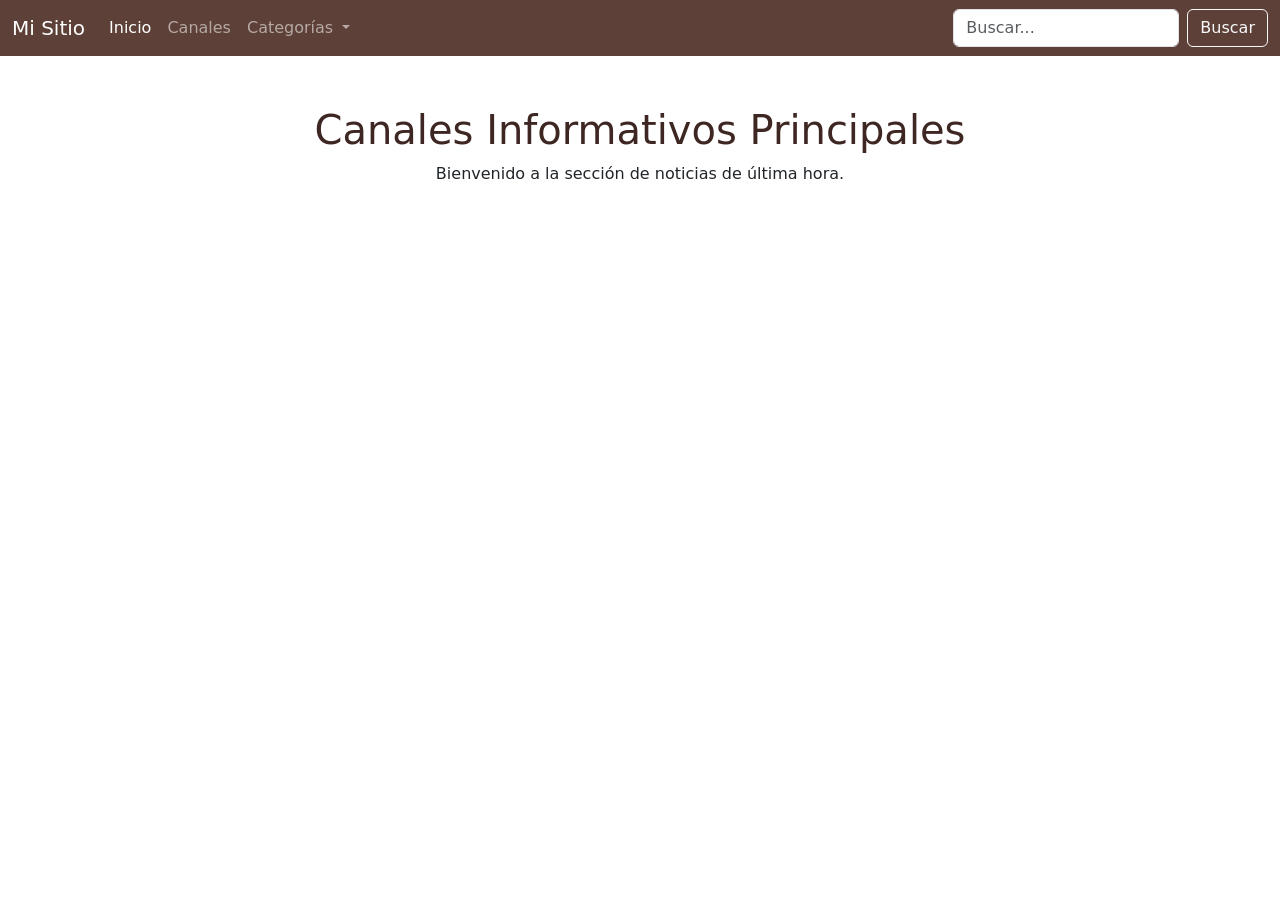
<file: canales.html>
<!DOCTYPE html>
<html lang="es">
<head>
    <meta charset="UTF-8">
    <meta name="viewport" content="width=device-width, initial-scale=1.0">
    <title>Canales Principales</title>
    <link href="https://cdn.jsdelivr.net/npm/bootstrap@5.3.0/dist/css/bootstrap.min.css" rel="stylesheet">
    
    <style>
        /* Personalización del color café */
        .bg-brown {
            background-color: #5D4037 !important; /* Café oscuro */
        }
        
        /* Ajuste para que el título principal tenga espacio */
        .main-title {
            margin-top: 50px;
            text-align: center;
            color: #3e2723;
        }
    </style>
</head>
<body>

    <nav class="navbar navbar-expand-lg navbar-dark bg-brown">
      <div class="container-fluid">
        <a class="navbar-brand" href="./contactanos.html">Mi Sitio</a>
        <button class="navbar-toggler" type="button" data-bs-toggle="collapse" data-bs-target="#navbarSupportedContent" aria-controls="navbarSupportedContent" aria-expanded="false" aria-label="Toggle navigation">
          <span class="navbar-toggler-icon"></span>
        </button>
        <div class="collapse navbar-collapse" id="navbarSupportedContent">
          <ul class="navbar-nav me-auto mb-2 mb-lg-0">
            <li class="nav-item">
              <a class="nav-link active" aria-current="page" href="#">Inicio</a>
            </li>
            <li class="nav-item">
              <a class="nav-link" href="#">Canales</a>
            </li>
            <li class="nav-item dropdown">
              <a class="nav-link dropdown-toggle" href="#" role="button" data-bs-toggle="dropdown" aria-expanded="false">
                Categorías
              </a>
              <ul class="dropdown-menu">
                <li><a class="dropdown-item" href="#">Noticias</a></li>
                <li><a class="dropdown-item" href="#">Deportes</a></li>
                <li><hr class="dropdown-divider"></li>
                <li><a class="dropdown-item" href="#">Tecnología</a></li>
              </ul>
            </li>
          </ul>
          <form class="d-flex" role="search">
            <input class="form-control me-2" type="search" placeholder="Buscar..." aria-label="Search">
            <button class="btn btn-outline-light" type="submit">Buscar</button>
          </form>
        </div>
      </div>
    </nav>

    <div class="container">
        <h1 class="main-title">Canales Informativos Principales</h1>
        <p class="text-center">Bienvenido a la sección de noticias de última hora.</p>
    </div>

    <script src="https://cdn.jsdelivr.net/npm/bootstrap@5.3.0/dist/js/bootstrap.bundle.min.js"></script>
</body>
</html>
</file>
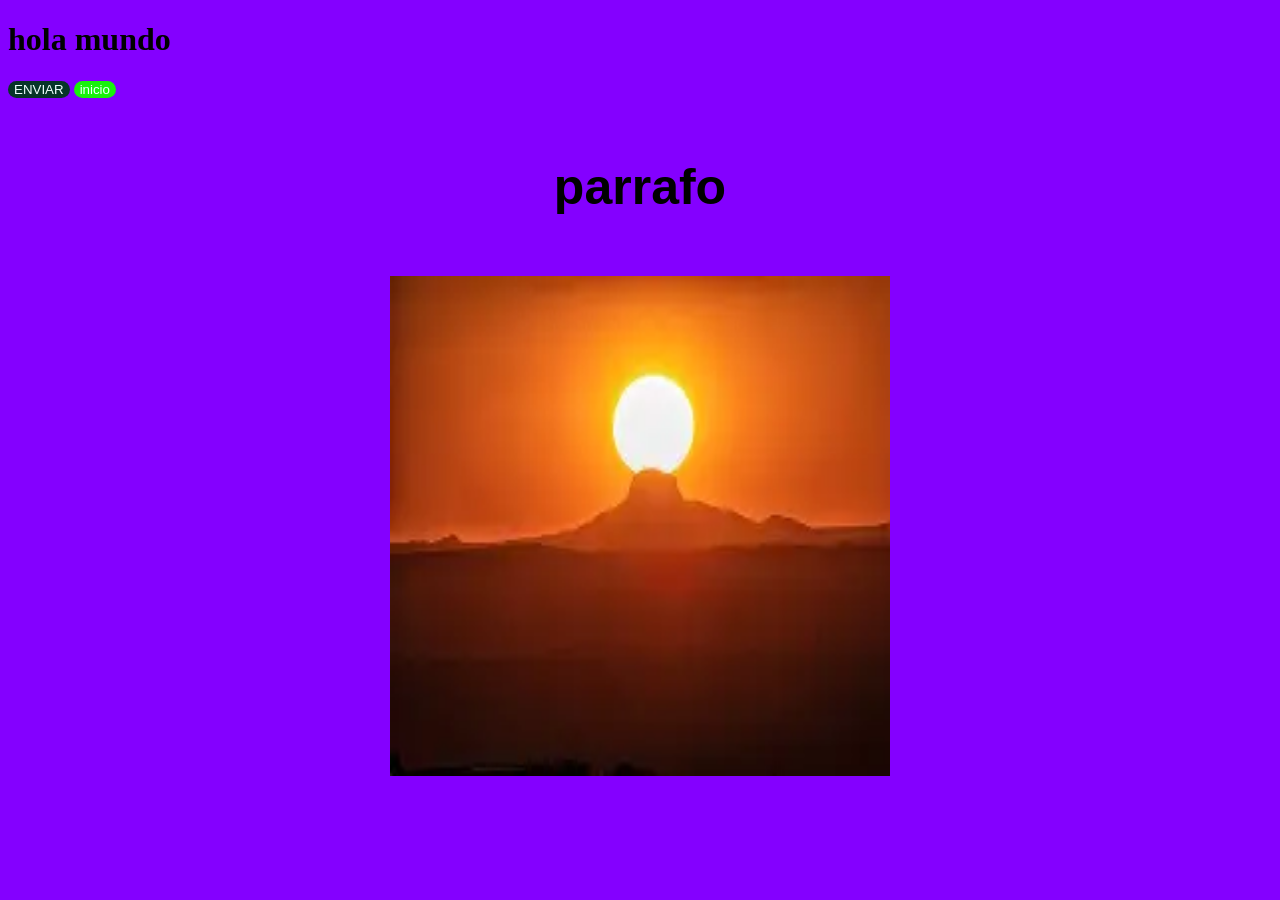
<file: clase2.html>
<!DOCTYPE html>
<html lang="en">
<head>
    <meta charset="UTF-8">
    <meta name="viewport" content="width=device-width, initial-scale=1.0">
    <title>Clase 2</title>
    <!--unir los archivos  -->
    <link rel="stylesheet" href="./Estilos.css">
    
</head>
<body>
    <h1>hola mundo</h1>

        <!-- botones  --> 

  <button class="btnSucess" >ENVIAR</button>
   <button>inicio</button>
   <p>parrafo</p>
   <!--imagen con tamaño --> 
<img src="./imagen001.webp" 
     alt="Descripción" 
     width="500px" 
     height="500px" >
    
</body>
</html>
</file>
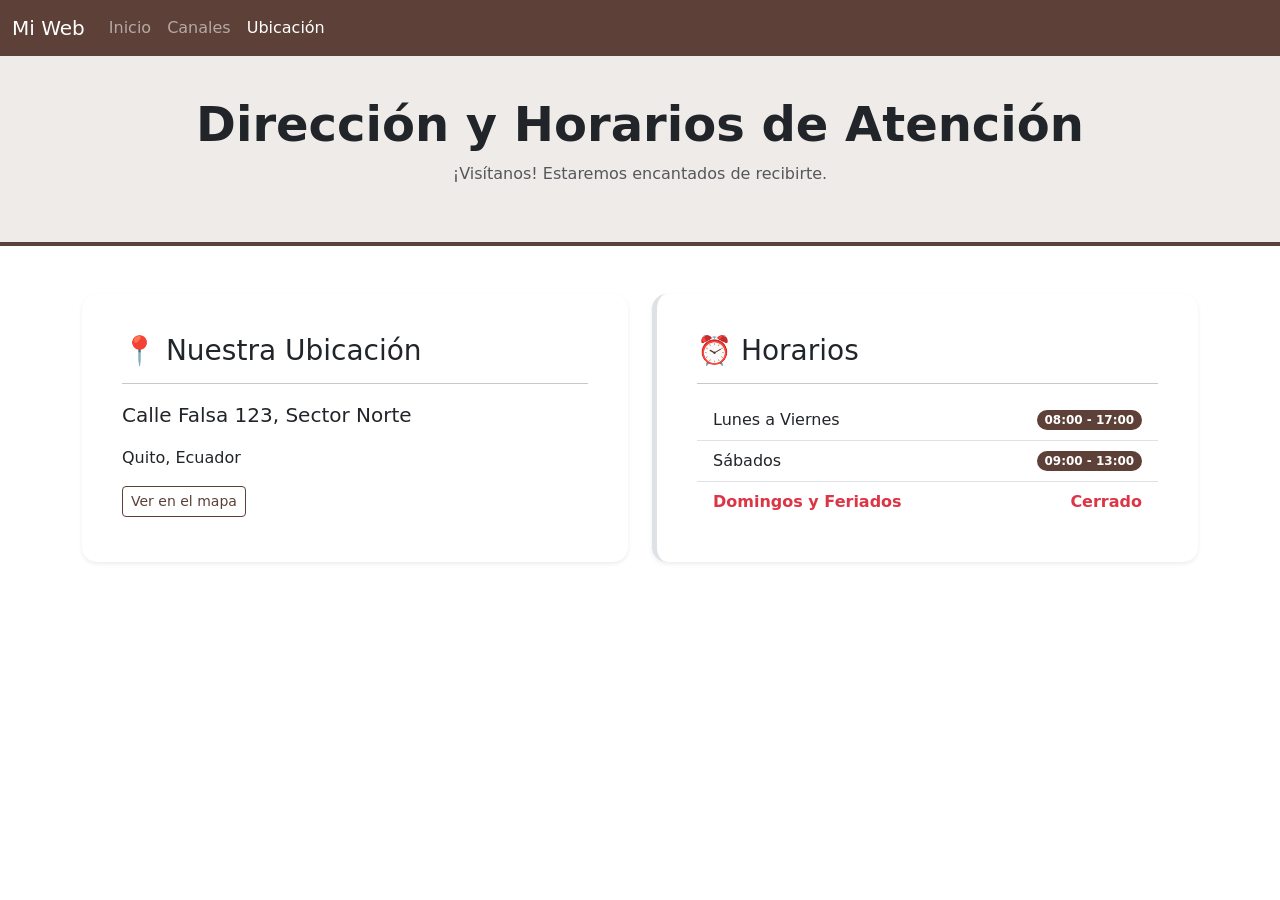
<file: contactanos.html>
<!DOCTYPE html>
<html lang="es">
<head>
    <meta charset="UTF-8">
    <meta name="viewport" content="width=device-width, initial-scale=1.0">
    <title>Dirección y Horarios - Mi Página Web 2</title>
    <link href="https://cdn.jsdelivr.net/npm/bootstrap@5.3.0/dist/css/bootstrap.min.css" rel="stylesheet">
    
    <style>
        .bg-brown {
            background-color: #5D4037 !important; /* El café que elegimos */
        }
        .header-custom {
            padding: 40px 0;
            background-color: #efebe9; /* Un tono café muy clarito para el fondo */
            border-bottom: 4px solid #5D4037;
        }
        .card-info {
            border: none;
            border-radius: 15px;
            transition: transform 0.3s;
        }
        .card-info:hover {
            transform: translateY(-5px);
        }
    </style>
</head>
<body>

    <nav class="navbar navbar-expand-lg navbar-dark bg-brown">
      <div class="container-fluid">
        <a class="navbar-brand" href="#">Mi Web</a>
        <button class="navbar-toggler" type="button" data-bs-toggle="collapse" data-bs-target="#navbarNav">
          <span class="navbar-toggler-icon"></span>
        </button>
        <div class="collapse navbar-collapse" id="navbarNav">
          <ul class="navbar-nav">
            <li class="nav-item"><a class="nav-link" href="index.html">Inicio</a></li>
            <li class="nav-item"><a class="nav-link" href="canales.html">Canales</a></li>
            <li class="nav-item"><a class="nav-link active" href="#">Ubicación</a></li>
          </ul>
        </div>
      </div>
    </nav>

    <header class="header-custom text-center mb-5">
        <div class="container">
            <h1 class="display-5 fw-bold text-brown">Dirección y Horarios de Atención</h1>
            <p class="text-muted">¡Visítanos! Estaremos encantados de recibirte.</p>
        </div>
    </header>

    <div class="container">
        <div class="row g-4">
            <div class="col-md-6">
                <div class="card card-info shadow-sm h-100 p-4">
                    <div class="card-body">
                        <h3 class="card-title text-brown">📍 Nuestra Ubicación</h3>
                        <hr>
                        <p class="fs-5">Calle Falsa 123, Sector Norte</p>
                        <p>Quito, Ecuador</p>
                        <a href="https://maps.google.com" target="_blank" class="btn btn-outline-brown btn-sm" style="color: #5D4037; border-color: #5D4037;">Ver en el mapa</a>
                    </div>
                </div>
            </div>

            <div class="col-md-6">
                <div class="card card-info shadow-sm h-100 p-4 border-start border-brown border-5">
                    <div class="card-body">
                        <h3 class="card-title text-brown">⏰ Horarios</h3>
                        <hr>
                        <ul class="list-group list-group-flush">
                            <li class="list-group-item d-flex justify-content-between align-items-center">
                                Lunes a Viernes
                                <span class="badge bg-brown rounded-pill">08:00 - 17:00</span>
                            </li>
                            <li class="list-group-item d-flex justify-content-between align-items-center">
                                Sábados
                                <span class="badge bg-brown rounded-pill">09:00 - 13:00</span>
                            </li>
                            <li class="list-group-item d-flex justify-content-between align-items-center text-danger fw-bold">
                                Domingos y Feriados
                                <span>Cerrado</span>
                            </li>
                        </ul>
                    </div>
                </div>
            </div>
        </div>
    </div>

    <script src="https://cdn.jsdelivr.net/npm/bootstrap@5.3.0/dist/js/bootstrap.bundle.min.js"></script>
</body>
</html>
</file>
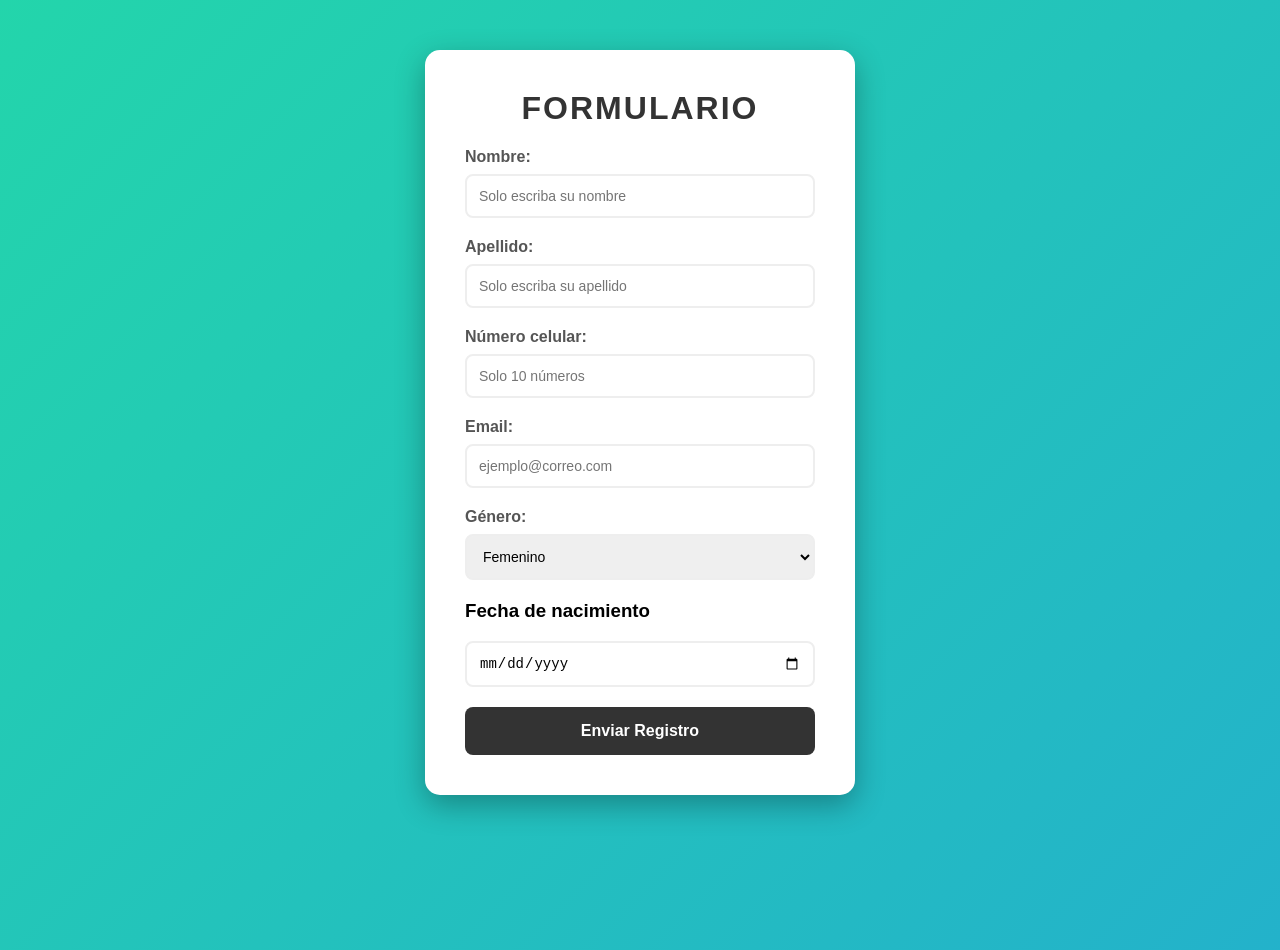
<file: ejemploformulario2.html>
<!DOCTYPE html>
<html lang="es">
<head>
    <meta charset="UTF-8">
    <meta name="viewport" content="width=device-width, initial-scale=1.0">
    <title>Formulario Animado</title>
    <style>
        /* ANIMACIÓN DE FONDO */
        @keyframes fondoAnimado {
            0% { background-position: 0% 50%; }
            50% { background-position: 100% 50%; }
            100% { background-position: 0% 50%; }
        }

        body {
            display: flex;
            justify-content: center; 
            align-items: flex-start; 
            min-height: 100vh;
            margin: 0;
            padding-top: 50px;
            font-family: 'Segoe UI', sans-serif;
            
            /* Configuración del fondo animado */
            background: linear-gradient(-45deg, #ee7752, #e73c7e, #23a6d5, #23d5ab);
            background-size: 400% 400%;
            animation: fondoAnimado 15s ease infinite;
        }
        
        .contenedor-formulario {
            background: white;
            padding: 40px;
            border-radius: 15px;
            box-shadow: 0 10px 30px rgba(0,0,0,0.3); 
            width: 350px;
        }

        h1 {
            text-align: center;
            color: #333;
            margin-top: 0;
            letter-spacing: 2px;
        }

        .campo {
            margin-bottom: 20px; 
        }

        label {
            display: block; 
            margin-bottom: 8px;
            font-weight: bold;
            color: #555;
        }

        input, select {
            padding: 12px;
            width: 100%; 
            border: 2px solid #eee;
            border-radius: 8px;
            box-sizing: border-box;
            font-size: 14px;
        }

        input:focus {
            border-color: #23a6d5;
            outline: none;
        }

        .btnSucess {
            background-color: #333;
            color: white;
            border: none;
            padding: 15px;
            border-radius: 8px;
            cursor: pointer;
            width: 100%;
            font-size: 16px;
            font-weight: bold;
            transition: transform 0.2s;
        }

        .btnSucess:hover {
            transform: scale(1.02);
            background-color: #000;
        }
    </style>
</head>
<body>

    <div class="contenedor-formulario">
        <h1>FORMULARIO</h1>

        <form id="miFormulario"> 
            <div class="campo">
                <label for="nombre">Nombre:</label>
                <input type="text" id="nombre" name="nombre" 
                       placeholder="Solo escriba su nombre" 
                       oninput="validarTexto(this)" required>
            </div>

            <div class="campo">
                <label for="apellido">Apellido:</label>
                <input type="text" id="apellido" name="apellido" 
                       placeholder="Solo escriba su apellido" 
                       oninput="validarTexto(this)" required>
            </div>

            <div class="campo">
                <label for="celular">Número celular:</label>
                <input type="text" id="celular" name="celular" 
                       maxlength="10"
                       placeholder="Solo 10 números" 
                       oninput="validarNumero(this)" required>
            </div>

            <div class="campo">
                <label for="email">Email:</label>
                <input type="email" id="email" name="email" 
                       placeholder="ejemplo@correo.com" required>
            </div>

            <div class="campo">
                <label for="genero">Género:</label>
                <select id="genero" name="genero">
                    <option value="femenino">Femenino</option>
                    <option value="masculino">Masculino</option>
                    <option value="otro">Otro</option>
                </select>
            </div>
          
            <div class="campo">
                <h3>Fecha de nacimiento</h3>
                <input type="date" id="fecha" name="fecha" required>
            </div>

            <button type="submit" class="btnSucess">
                Enviar Registro
            </button>
        </form>
    </div>

    <script>
        function validarTexto(input) {
            if (/[^a-zA-ZáéíóúÁÉÍÓÚñÑ ]/.test(input.value)) {
                alert("Solo se permite texto");
                input.value = input.value.replace(/[^a-zA-ZáéíóúÁÉÍÓÚñÑ ]/g, ""); 
            }
        }

        function validarNumero(input) {
            if (/[^0-9]/.test(input.value)) {
                alert("Solo se permiten números");
                input.value = input.value.replace(/[^0-9]/g, "");
            }
        }

        document.getElementById('miFormulario').addEventListener('submit', function(e) {
            e.preventDefault();
            const celular = document.getElementById('celular').value;
            if (celular.length < 10) {
                alert("El celular debe tener exactamente 10 dígitos");
            } else {
                alert('Su formulario fue correcto');
            }
        });
    </script>
    
</body>
</html>
</file>
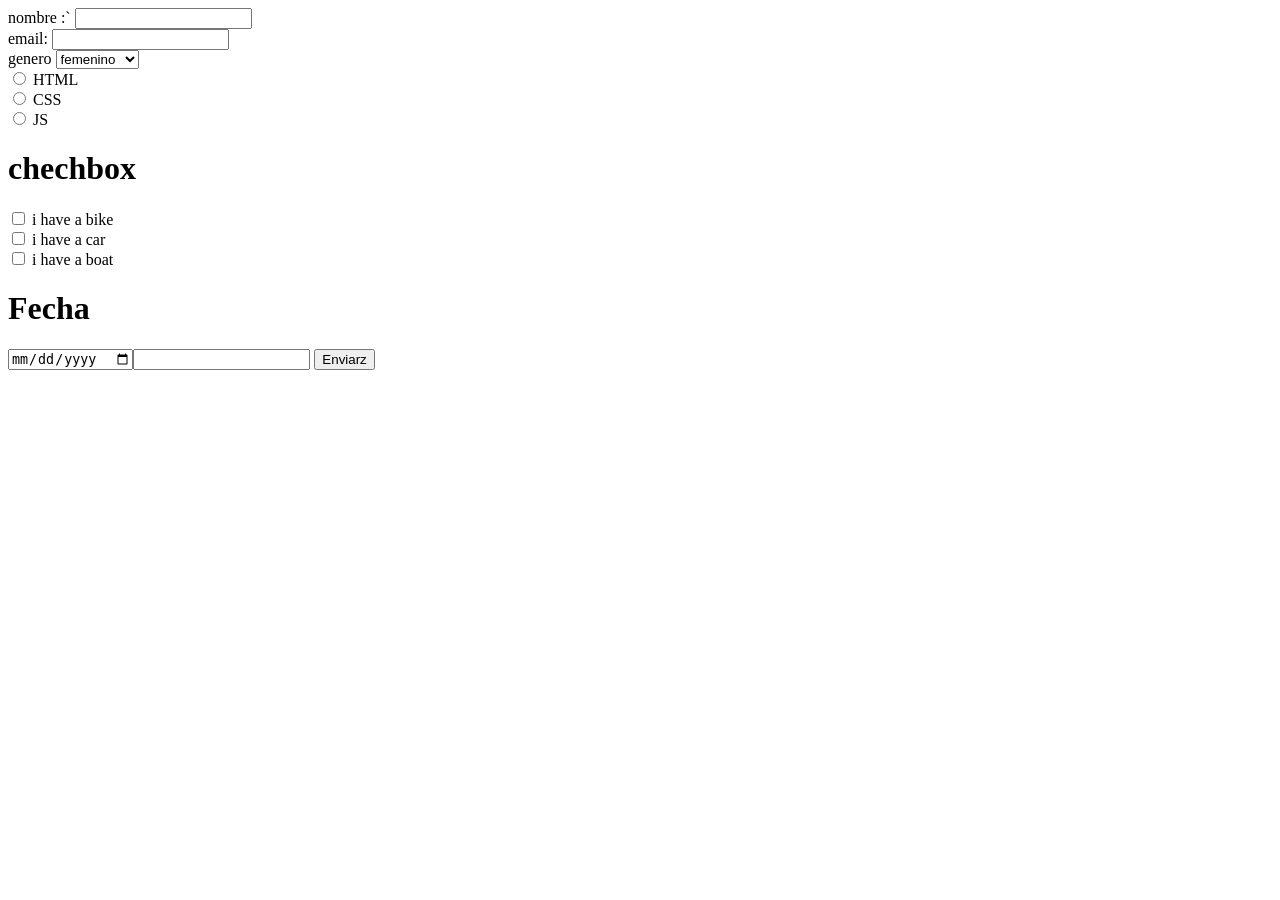
<file: formulario.html>
<!DOCTYPE html>
<html lang="en">
<head>
    <meta charset="UTF-8">
    <meta name="viewport" content="width=device-width, initial-scale=1.0">
    <title>Document</title>
</head>
<body>
    <form> <!-- formulario  --> 
        <label form="nombre">nombre :</label>` <!--renglon para poner nombre-->
        <input type="password"></input>  <!--define el tipo -->
        <br>

        <label for="email">email:</label><!--para poner el email-->
        <input type="email"></input><!--el tipo-->
        <br>

        <label for="genero">genero</label><!--barrita donde se despliefga diferentes opciones para escoger-->
        <select name="genero">
            <option value="femenino">femenino</option><!--opciones a escoger-->
            <option value="masculino">masculino</option>
        </select>
        <br>
        <input type="radio" id="html" name="fav_languaje" value="HTML">
        <label for="html">HTML</label><br>
        <input type="radio" id="css" name="fav_languaje" value="css">
        <label for="css">CSS</label><br>
        <input type="radio" id=" javascript" name="fav_languaje" value="javascript">
        <label for="javascript">JS</label>
        <br>
        <h1>chechbox</h1>
         <input type="checkbox" id=" vehicle1" name="vehicle1" value="bike">
        <label for="vehicle1">i have a bike </label><br>
        <input type="checkbox" id="vehicle2" name="vehicle2" value="car">
        <label for="vehicle2">i have a car </label><br>
        <input type="checkbox" id=" vehicle3" name="vehicle3" value="boat">
        <label for="vehicle3">i have a boat</label><br>
<!--para escoger la fecha
-->
        <h1>Fecha</h1>
        <input type="date" id="fecha" name="fecha"><input>
<!--boton de enviar-->
        <button class="btnSucess" onclick="alert('Su formulario fue correcto')"> Enviarz</button>

        </button>
    </form>
    
</body>
</html>
</file>
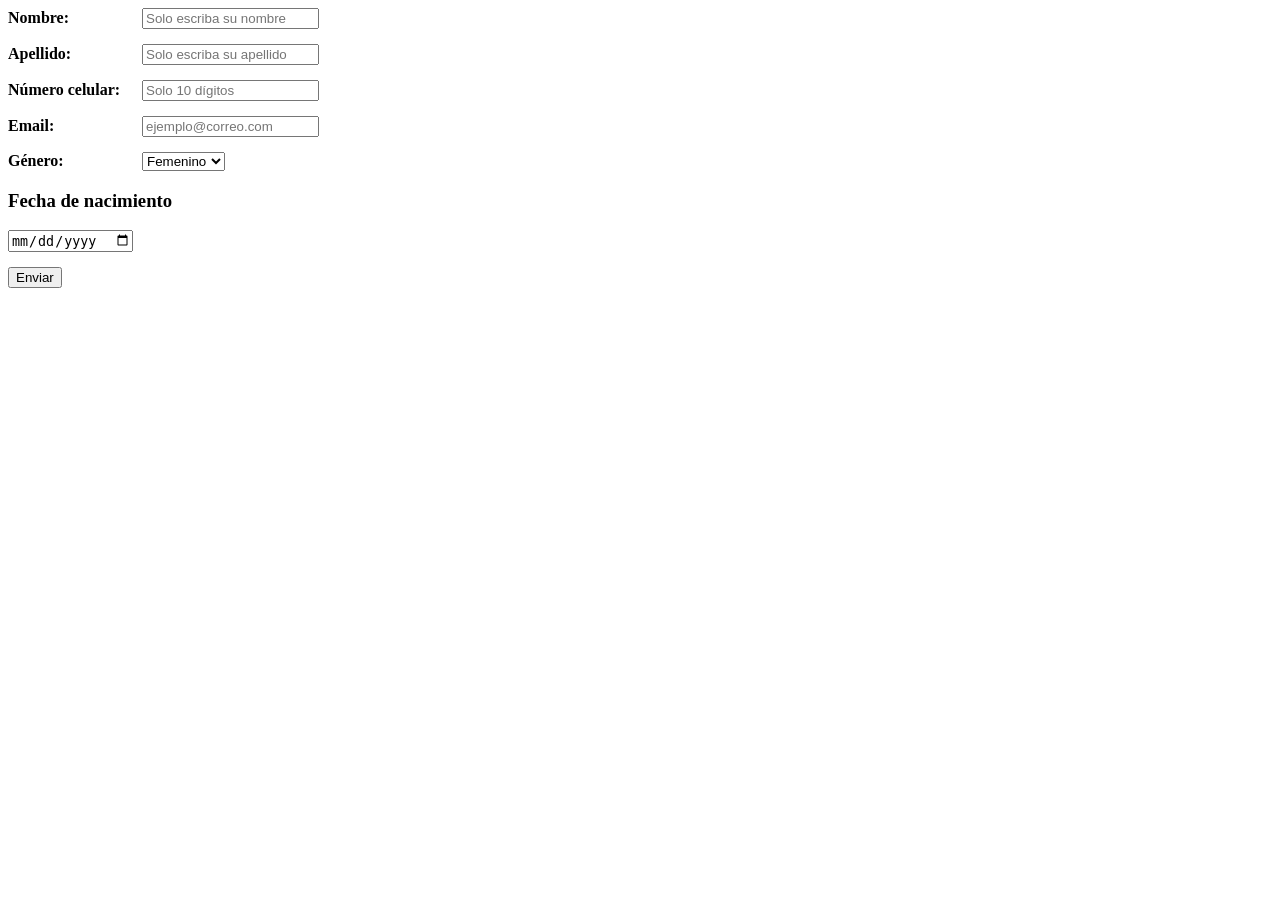
<file: formularioejemplo.html>
<!DOCTYPE html>
<html lang="es">
<head>
    <meta charset="UTF-8">
    <meta name="viewport" content="width=device-width, initial-scale=1.0">
    <title>Formulario de Registro</title>
    <style>
        /* Separamos los elementos para que no se vean amontonados */
        .campo {
            margin-bottom: 15px; 
        }
        label {
            display: inline-block;
            width: 130px;
            font-weight: bold;
        }
    </style>
</head>
<body>

    <form> 
        <div class="campo">
            <label for="nombre">Nombre:</label>
            <input type="text" id="nombre" name="nombre" 
                   pattern="[A-Za-zñÑáéíóúÁÉÍÓÚ\s]+" 
                   placeholder="Solo escriba su nombre" required>
        </div>

        <div class="campo">
            <label for="apellido">Apellido:</label>
            <input type="text" id="apellido" name="apellido" 
                   pattern="[A-Za-zñÑáéíóúÁÉÍÓÚ\s]+" 
                   placeholder="Solo escriba su apellido" required>
        </div>

        <div class="campo">
            <label for="celular">Número celular:</label>
            <input type="tel" id="celular" name="celular" 
                   pattern="\[0-9]{10}" 
                   title="Deben ser exactamente 10 números"
                   placeholder="Solo 10 dígitos" required>
        </div>

        <div class="campo">
            <label for="email">Email:</label>
            <input type="email" id="email" name="email" 
                   placeholder="ejemplo@correo.com" required>
        </div>

        <div class="campo">
            <label for="genero">Género:</label>
            <select id="genero" name="genero">
                <option value="femenino">Femenino</option>
                <option value="masculino">Masculino</option>
                <option value="otro">Otro</option>
            </select>
        </div>
      
        <div class="campo">
            <h3>Fecha de nacimiento</h3>
            <input type="date" id="fecha" name="fecha" required>
        </div>

        <button type="submit" class="btnSucess" onclick="if(this.form.checkValidity()) alert('Su formulario fue correcto')">
            Enviar
        </button>
    </form>
    
</body>
</html>
</file>
<file: Estilos.css>
/*color de fondo de la pagina*/
body{
background-color: rgb(132, 0, 255);
}
/*color y diseño a los botones */
button{
background-color: #18F20C;border: 1.5px;border-color:aliceblue;border-radius: 20px;color:azure;
}
/*para cambiar el color de otro bonton */
.btnSucess{
    background-color: rgb(7, 53, 41);
}
/* animacion de cambio de color y color de la letra cuando pasa el mouse por encima*/
button:hover{background-color: brown;
color:blanchedalmond;
}

p{
    text-align: center;
    
    padding: 10px;
    font-size:50px;
    font-weight: bold;
    font-family: 'Franklin Gothic Medium', 'Arial Narrow', Arial, sans-serif;
}
img{
     display: block; margin: 0 auto;
}
</file>
